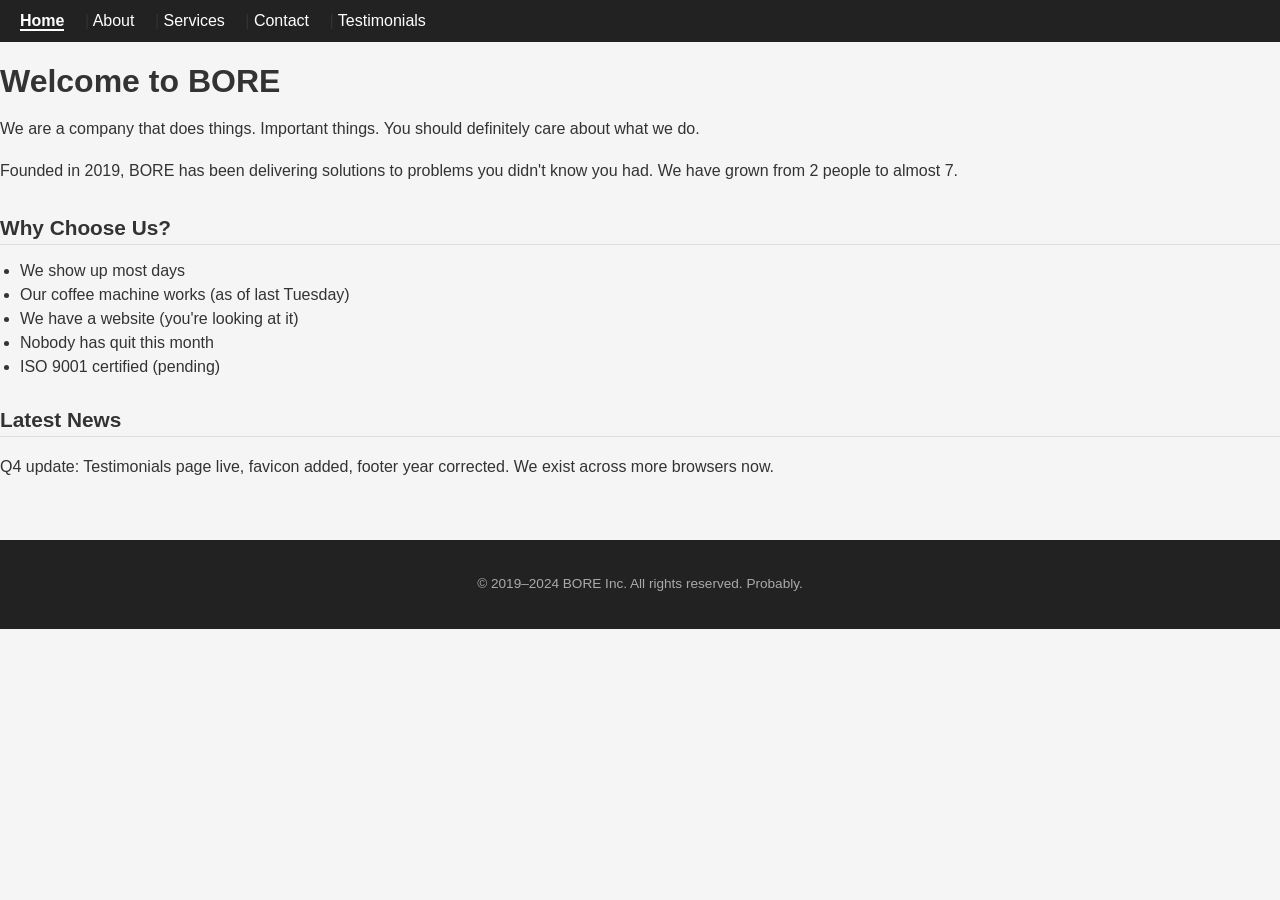
<file: index.html>
<!DOCTYPE html>
<html lang="en">
<head>
<meta charset="UTF-8">
<meta name="viewport" content="width=device-width, initial-scale=1.0">
<meta name="description" content="BORE Inc. — We do things. Important things.">
<title>Home -BORE</title>
<link rel="icon" href="favicon.svg" type="image/svg+xml">
<link rel="icon" href="favicon.svg" type="image/svg+xml">
<link rel="stylesheet" href="style.css">
</head>
<body>
<nav>
  <a href="index.html" aria-current="page">Home</a> |
  <a href="about.html">About</a> |
  <a href="services.html">Services</a> |
  <a href="contact.html">Contact</a> |
  <a href="testimonials.html">Testimonials</a>
</nav>
<h1>Welcome to BORE</h1>
<p>We are a company that does things. Important things. You should definitely care about what we do.</p>
<p>Founded in 2019, BORE has been delivering solutions to problems you didn't know you had. We have grown from 2 people to almost 7.</p>
<h2>Why Choose Us?</h2>
<ul>
  <li>We show up most days</li>
  <li>Our coffee machine works (as of last Tuesday)</li>
  <li>We have a website (you're looking at it)</li>
  <li>Nobody has quit this month</li>
  <li>ISO 9001 certified (pending)</li>
</ul>
<h2>Latest News</h2>
<p>Q4 update: Testimonials page live, favicon added, footer year corrected. We exist across more browsers now.</p>
<footer>
  <p>&copy; 2019–2024 BORE Inc. All rights reserved. Probably.</p>
</footer>
</body>
</html>
</file>
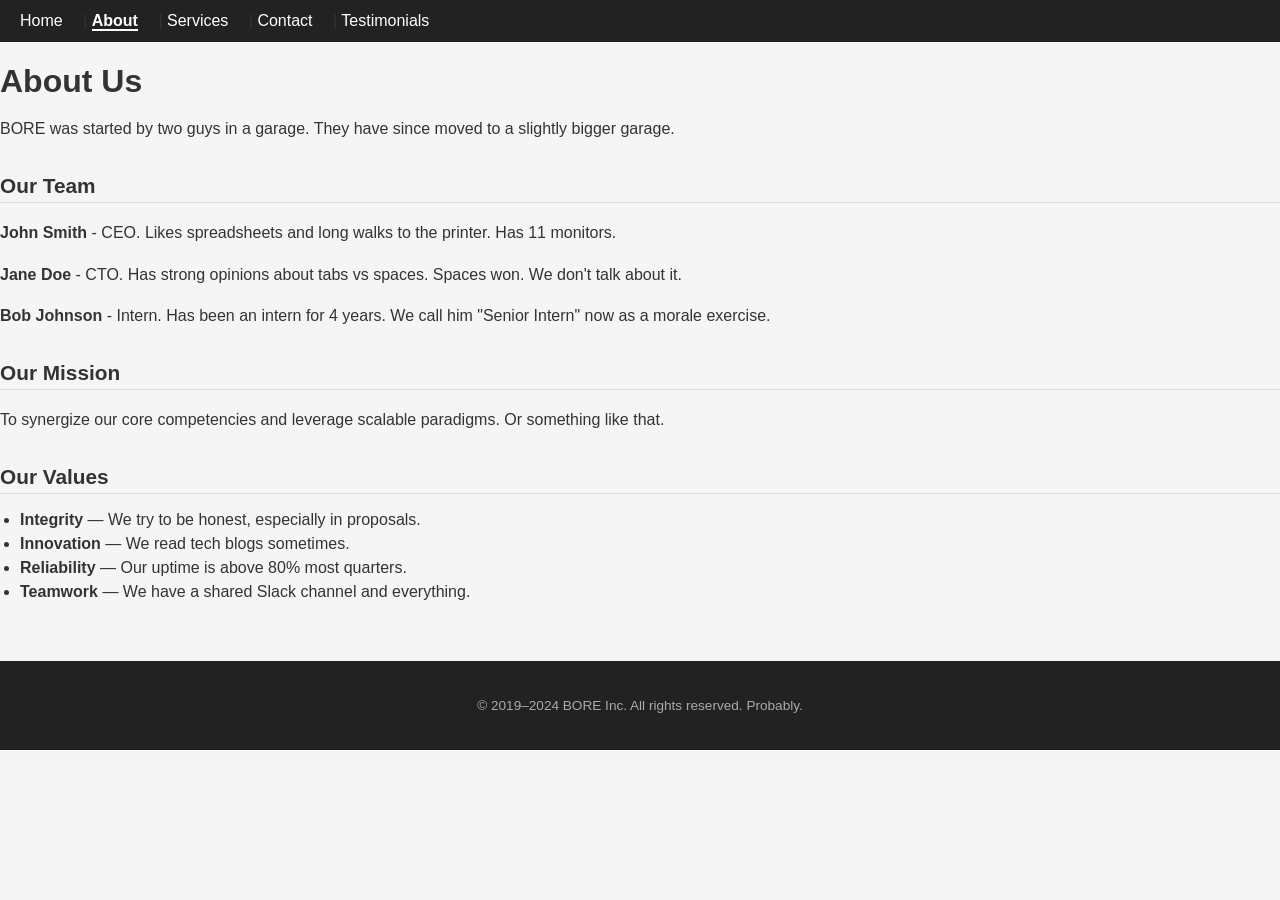
<file: about.html>
<!DOCTYPE html>
<html lang="en">
<head>
<meta charset="UTF-8">
<meta name="viewport" content="width=device-width, initial-scale=1.0">
<meta name="description" content="Learn about the BORE team and our mission to synergize scalable paradigms.">
<title>About - BORE</title>
<link rel="icon" href="favicon.svg" type="image/svg+xml">
<link rel="icon" href="favicon.svg" type="image/svg+xml">
<link rel="stylesheet" href="style.css">
</head>
<body>
<nav>
  <a href="index.html">Home</a> |
  <a href="about.html" aria-current="page">About</a> |
  <a href="services.html">Services</a> |
  <a href="contact.html">Contact</a> |
  <a href="testimonials.html">Testimonials</a>
</nav>
<h1>About Us</h1>
<p>BORE was started by two guys in a garage. They have since moved to a slightly bigger garage.</p>
<h2>Our Team</h2>
<p><strong>John Smith</strong> - CEO. Likes spreadsheets and long walks to the printer. Has 11 monitors.</p>
<p><strong>Jane Doe</strong> - CTO. Has strong opinions about tabs vs spaces. Spaces won. We don't talk about it.</p>
<p><strong>Bob Johnson</strong> - Intern. Has been an intern for 4 years. We call him "Senior Intern" now as a morale exercise.</p>
<h2>Our Mission</h2>
<p>To synergize our core competencies and leverage scalable paradigms. Or something like that.</p>
<h2>Our Values</h2>
<ul>
  <li><strong>Integrity</strong> — We try to be honest, especially in proposals.</li>
  <li><strong>Innovation</strong> — We read tech blogs sometimes.</li>
  <li><strong>Reliability</strong> — Our uptime is above 80% most quarters.</li>
  <li><strong>Teamwork</strong> — We have a shared Slack channel and everything.</li>
</ul>
<footer>
  <p>&copy; 2019–2024 BORE Inc. All rights reserved. Probably.</p>
</footer>
</body>
</html>
</file>
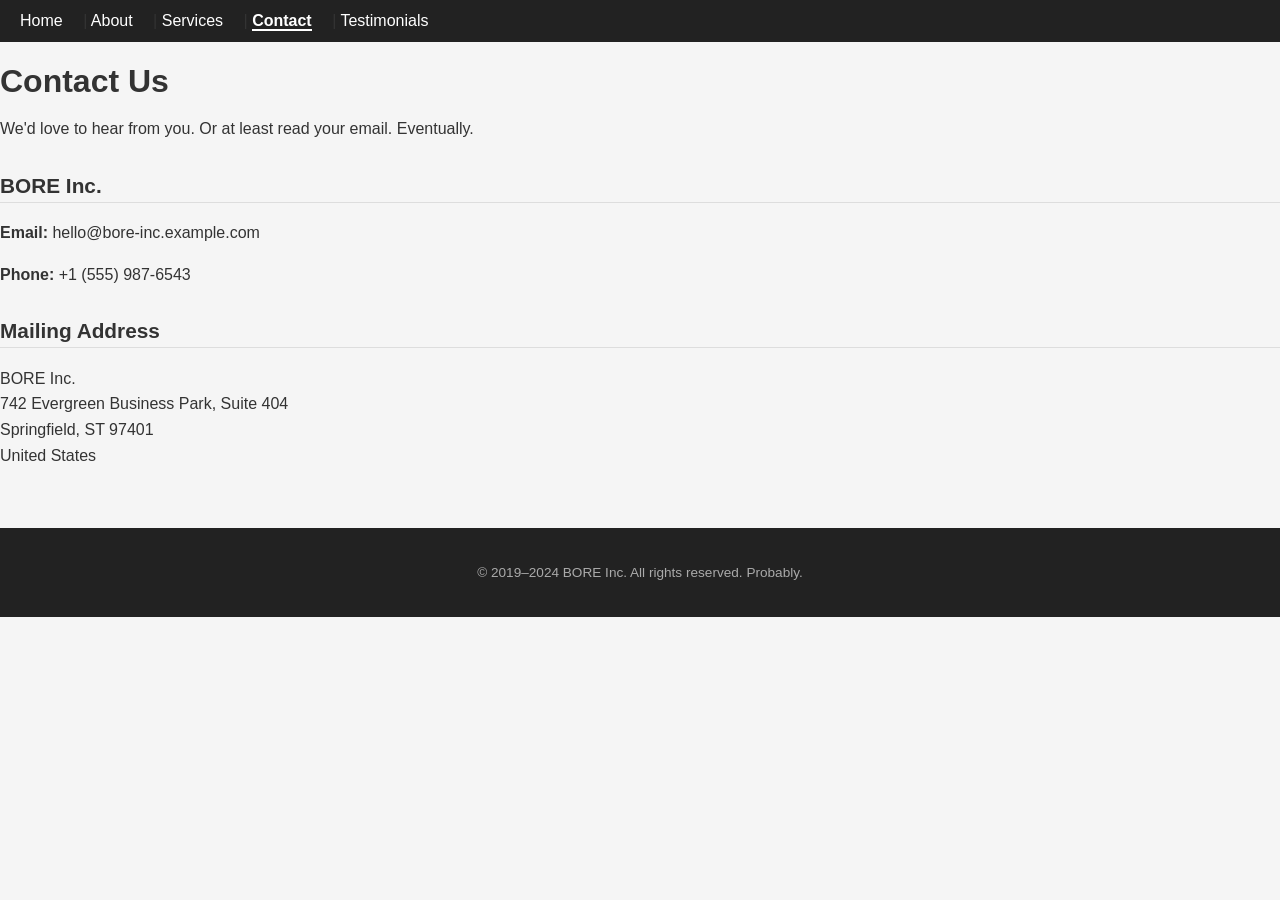
<file: contact.html>
<!DOCTYPE html>
<html lang="en">
<head>
<meta charset="UTF-8">
<meta name="viewport" content="width=device-width, initial-scale=1.0">
<meta name="description" content="Get in touch with BORE Inc. We will read your email eventually.">
<title>Contact - BORE</title>
<link rel="icon" href="favicon.svg" type="image/svg+xml">
<link rel="icon" href="favicon.svg" type="image/svg+xml">
<link rel="stylesheet" href="style.css">
</head>
<body>
<nav>
  <a href="index.html">Home</a> |
  <a href="about.html">About</a> |
  <a href="services.html">Services</a> |
  <a href="contact.html" aria-current="page">Contact</a> |
  <a href="testimonials.html">Testimonials</a>
</nav>
<h1>Contact Us</h1>
<p>We'd love to hear from you. Or at least read your email. Eventually.</p>
<h2>BORE Inc.</h2>
<p><strong>Email:</strong> hello@bore-inc.example.com</p>
<p><strong>Phone:</strong> +1 (555) 987-6543</p>
<h2>Mailing Address</h2>
<p>
  BORE Inc.<br>
  742 Evergreen Business Park, Suite 404<br>
  Springfield, ST 97401<br>
  United States
</p>
<footer>
  <p>&copy; 2019–2024 BORE Inc. All rights reserved. Probably.</p>
</footer>
</body>
</html>
</file>
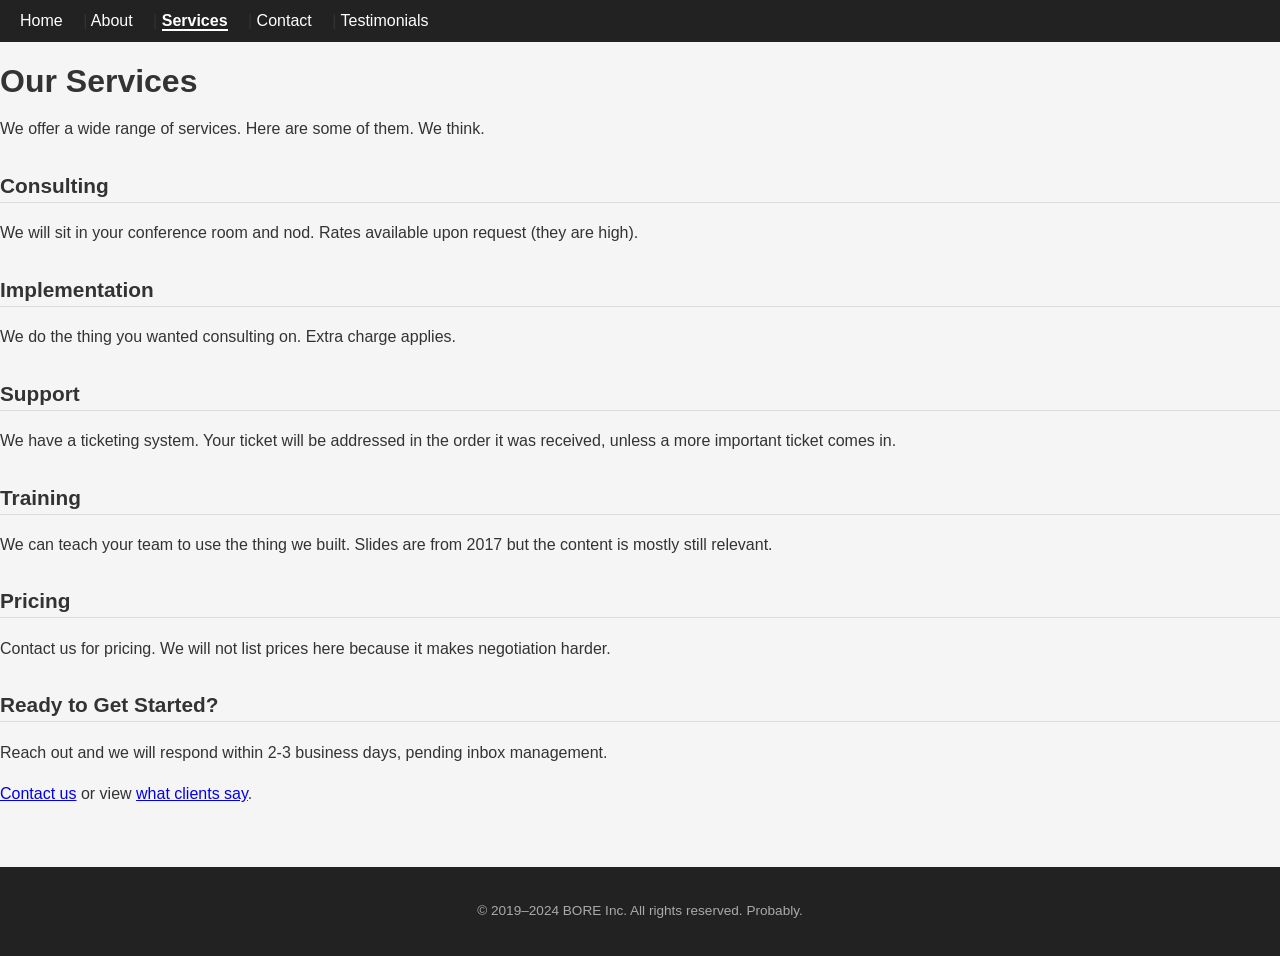
<file: services.html>
<!DOCTYPE html>
<html lang="en">
<head>
<meta charset="UTF-8">
<meta name="viewport" content="width=device-width, initial-scale=1.0">
<meta name="description" content="BORE Inc. services: consulting, implementation, support, training and more.">
<title>Services - BORE</title>
<link rel="icon" href="favicon.svg" type="image/svg+xml">
<link rel="icon" href="favicon.svg" type="image/svg+xml">
<link rel="stylesheet" href="style.css">
</head>
<body>
<nav>
  <a href="index.html">Home</a> |
  <a href="about.html">About</a> |
  <a href="services.html" aria-current="page">Services</a> |
  <a href="contact.html">Contact</a> |
  <a href="testimonials.html">Testimonials</a>
</nav>
<h1>Our Services</h1>
<p>We offer a wide range of services. Here are some of them. We think.</p>
<h2>Consulting</h2>
<p>We will sit in your conference room and nod. Rates available upon request (they are high).</p>
<h2>Implementation</h2>
<p>We do the thing you wanted consulting on. Extra charge applies.</p>
<h2>Support</h2>
<p>We have a ticketing system. Your ticket will be addressed in the order it was received, unless a more important ticket comes in.</p>
<h2>Training</h2>
<p>We can teach your team to use the thing we built. Slides are from 2017 but the content is mostly still relevant.</p>
<h2>Pricing</h2>
<p>Contact us for pricing. We will not list prices here because it makes negotiation harder.</p>
<h2>Ready to Get Started?</h2>
<p>Reach out and we will respond within 2-3 business days, pending inbox management.</p>
<p><a href="contact.html">Contact us</a> or view <a href="testimonials.html">what clients say</a>.</p>
<footer>
  <p>&copy; 2019–2024 BORE Inc. All rights reserved. Probably.</p>
</footer>
</body>
</html>
</file>
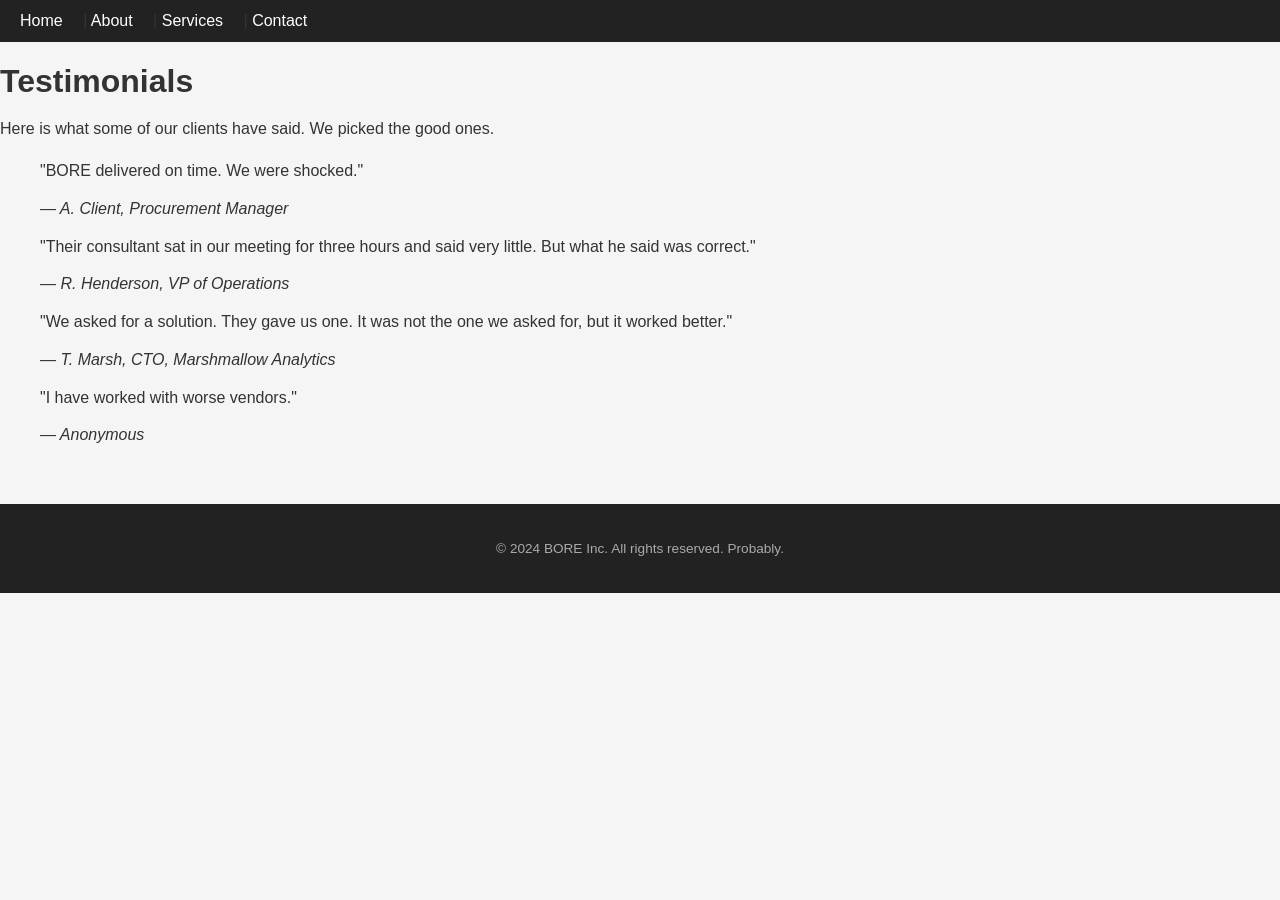
<file: testimonials.html>
<!DOCTYPE html>
<html lang="en">
<head>
<meta charset="UTF-8">
<meta name="viewport" content="width=device-width, initial-scale=1.0">
<meta name="description" content="What people are saying about BORE Inc. Results may vary.">
<title>Testimonials - BORE</title>
<link rel="stylesheet" href="style.css">
</head>
<body>
<nav>
  <a href="index.html">Home</a> |
  <a href="about.html">About</a> |
  <a href="services.html">Services</a> |
  <a href="contact.html">Contact</a>
</nav>
<h1>Testimonials</h1>
<p>Here is what some of our clients have said. We picked the good ones.</p>
<blockquote>
  <p>"BORE delivered on time. We were shocked."</p>
  <cite>— A. Client, Procurement Manager</cite>
</blockquote>
<blockquote>
  <p>"Their consultant sat in our meeting for three hours and said very little. But what he said was correct."</p>
  <cite>— R. Henderson, VP of Operations</cite>
</blockquote>
<blockquote>
  <p>"We asked for a solution. They gave us one. It was not the one we asked for, but it worked better."</p>
  <cite>— T. Marsh, CTO, Marshmallow Analytics</cite>
</blockquote>
<blockquote>
  <p>"I have worked with worse vendors."</p>
  <cite>— Anonymous</cite>
</blockquote>
<footer>
  <p>&copy; 2024 BORE Inc. All rights reserved. Probably.</p>
</footer>
</body>
</html>
</file>
<file: style.css>
/* BORE Inc. — Global Stylesheet */

body {
  font-family: Arial, sans-serif;
  margin: 0;
  padding: 0;
  background-color: #f5f5f5;
  color: #333;
}

nav {
  background-color: #222;
  padding: 12px 20px;
}

nav a {
  color: #fff;
  text-decoration: none;
  margin-right: 16px;
}

nav a:hover {
  text-decoration: underline;
}

nav a[aria-current="page"] {
  font-weight: bold;
  border-bottom: 2px solid #fff;
}

main, .content {
  max-width: 860px;
  margin: 40px auto;
  padding: 0 20px;
}

h1 {
  font-size: 2rem;
  margin-bottom: 8px;
}

h2 {
  font-size: 1.3rem;
  margin-top: 32px;
  border-bottom: 1px solid #ddd;
  padding-bottom: 4px;
}

p {
  line-height: 1.6;
}

ul {
  padding-left: 20px;
}

ul li {
  margin-bottom: 6px;
}

footer {
  margin-top: 60px;
  padding: 20px;
  background-color: #222;
  color: #aaa;
  text-align: center;
  font-size: 0.85rem;
}

@media (max-width: 600px) {
  nav {
    display: flex;
    flex-direction: column;
    gap: 8px;
  }

  nav a {
    margin-right: 0;
  }

  h1 {
    font-size: 1.5rem;
  }

  body {
    font-size: 15px;
  }
}
</file>
